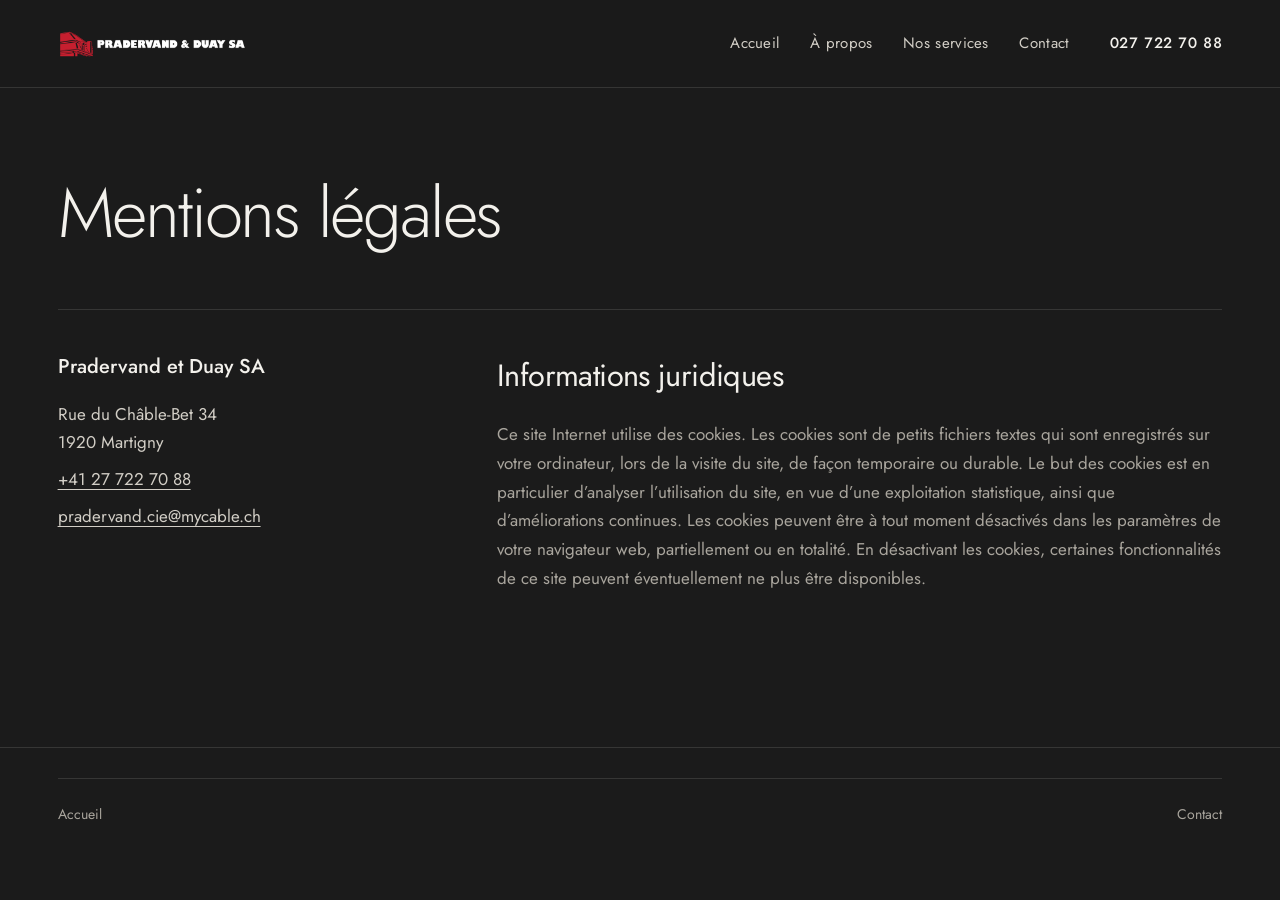
<file: mentions-legales.html>
<!doctype html>
<html lang="fr-CH">
<head>
<meta charset="utf-8">
<meta name="viewport" content="width=device-width, initial-scale=1, viewport-fit=cover">
<title>Mentions légales | Pradervand et Duay SA</title>
<meta name="description" content="Mentions légales du site de Pradervand & Duay SA, Martigny.">
<meta name="theme-color" content="#1B1B1B">
<link rel="icon" href="assets/img/favicon-64.png" type="image/png">
<link rel="preconnect" href="https://fonts.googleapis.com">
<link rel="preconnect" href="https://fonts.gstatic.com" crossorigin>
<link rel="stylesheet" href="https://fonts.googleapis.com/css2?family=Jost:wght@300;400;500;600&amp;display=swap">
<link rel="stylesheet" href="css/styles.css">
</head>
<body>
<a class="skip" href="#contenu">Aller au contenu</a>
<header class="hd is-solid">
  <a class="hd__logo" href="index.html" aria-label="Pradervand et Duay SA, retour à l'accueil">
    <img class="hd__logo-mark" src="assets/img/logo-dark-640.png" alt="Pradervand et Duay SA" width="640" height="92">
    <img class="hd__logo-word" src="assets/img/logo-dark-640.png" alt="" width="640" height="92">
  </a>
  <nav class="hd__nav" aria-label="Navigation principale">
    <a href="index.html">Accueil</a>
    <a href="index.html#apropos">À propos</a>
    <a href="index.html#services">Nos services</a>
    <a href="index.html#contact">Contact</a>
  </nav>
  <div class="hd__actions">
    <a class="hd__tel" href="tel:+41277227088">027 722 70 88</a>
    <a class="btn btn--red hd__call" href="tel:+41277227088" aria-label="027 722 70 88"><svg viewBox="0 0 24 24" aria-hidden="true" focusable="false"><path d="M6.6 3.5h3l1.5 4.2-2.1 1.4a11.6 11.6 0 0 0 5.9 5.9l1.4-2.1 4.2 1.5v3a2 2 0 0 1-2.2 2A16.6 16.6 0 0 1 4.6 5.7a2 2 0 0 1 2-2.2Z" fill="none" stroke="currentColor" stroke-width="1.6" stroke-linejoin="round"/></svg></a>
  </div>
</header>

<main id="contenu">
  <section class="legal">
    <div class="wrap">
      <h1 class="sec__title">Mentions légales</h1>
      <div class="legal__grid">
        <div class="legal__side">
          <h2>Pradervand et Duay SA</h2>
          <span>Rue du Châble-Bet 34<br>1920 Martigny</span>
          <a href="tel:+41277227088">+41 27 722 70 88</a>
          <a href="mailto:pradervand.cie@mycable.ch">pradervand.cie@mycable.ch</a>
        </div>
        <div class="legal__main">
          <h2>Informations juridiques</h2>
          <p>Ce site Internet utilise des cookies. Les cookies sont de petits fichiers textes qui sont enregistrés sur votre ordinateur, lors de la visite du site, de façon temporaire ou durable. Le but des cookies est en particulier d’analyser l’utilisation du site, en vue d’une exploitation statistique, ainsi que d’améliorations continues. Les cookies peuvent être à tout moment désactivés dans les paramètres de votre navigateur web, partiellement ou en totalité. En désactivant les cookies, certaines fonctionnalités de ce site peuvent éventuellement ne plus être disponibles.</p>
        </div>
      </div>
    </div>
  </section>
</main>

<footer class="ft ft--compact">
  <div class="wrap">
    <div class="ft__bottom">
      <a href="index.html">Accueil</a>
      <a href="index.html#contact">Contact</a>
    </div>
  </div>
</footer>
</body>
</html>
</file>
<file: css/styles.css>
/* Pradervand & Duay SA — site 3D, direction « studio sombre »
   Fond encre et anthracite, texte crème, rouge Pradervand en touche rare.
   Une seule famille, Jost, en graisses fines. Filets d'un pixel, angles droits. */

:root {
  --ink: #1B1B1B;
  --charcoal: #222426;
  --charcoal-raised: #2E3033;
  --cream: #F3F1EC;
  --text-2: #D2CEC6;
  --text-3: #A9A59D;
  --red: #C61F2F;
  --red-deep: #A21826;
  --paper: #F3F1EC;     /* fond de la seule section claire */
  --line: rgba(243, 241, 236, .12);
  --line-strong: rgba(243, 241, 236, .3);
  --glass: rgba(27, 27, 27, .58);
  --gutter: clamp(20px, 4.5vw, 72px);
  --section: clamp(100px, 12vw, 180px);
  --max: 1440px;
  --font: "Jost", system-ui, -apple-system, "Segoe UI", sans-serif;
  --ease: cubic-bezier(.22, .8, .2, 1);
  --hd-h: 88px;
  --display: 300;       /* graisse des grands titres : fine, comme une ligne de crayon */
}

*, *::before, *::after { box-sizing: border-box; }
html {
  -webkit-text-size-adjust: 100%; scroll-padding-top: var(--hd-h); background: var(--ink);
  scrollbar-color: rgba(243, 241, 236, .2) var(--ink); scrollbar-width: thin;
}
body {
  margin: 0;
  font-family: var(--font);
  font-size: 17px;
  font-weight: 400;
  line-height: 1.7;
  color: var(--cream);
  background: var(--ink);
  -webkit-font-smoothing: antialiased;
  overflow-x: clip;
  caret-color: var(--red);
  accent-color: var(--red);
}
img { display: block; max-width: 100%; height: auto; }
a { color: inherit; text-underline-offset: .22em; text-decoration-thickness: 1px; }
h1, h2, h3 { margin: 0; font-weight: 400; text-wrap: balance; }
p { margin: 0; text-wrap: pretty; }
strong { font-weight: 500; color: var(--cream); }
::selection { background: var(--red); color: #fff; }
.skip {
  position: fixed; left: 16px; top: -60px; z-index: 100;
  background: var(--cream); color: var(--ink); padding: 12px 18px; text-decoration: none;
}
.skip:focus { top: 16px; }
:focus-visible { outline: 2px solid var(--red); outline-offset: 4px; }

.wrap { width: 100%; max-width: var(--max); margin: 0 auto; padding: 0 var(--gutter); }

/* ---------- boutons */
.btn {
  display: inline-flex; align-items: center; justify-content: center; gap: 14px;
  height: 52px; padding: 0 26px;
  font: 500 15px/1 var(--font); letter-spacing: .03em;
  text-decoration: none; border: 1px solid transparent; border-radius: 0;
  transition: background-color .35s var(--ease), color .35s var(--ease), border-color .35s var(--ease);
}
.btn__arrow { width: 16px; height: 16px; flex: none; transition: transform .35s var(--ease); }
.btn:hover .btn__arrow { transform: translateX(4px); }
.btn--red { background: var(--red); border-color: var(--red); color: #fff; }
.btn--red:hover { background: var(--cream); border-color: var(--cream); color: var(--ink); }
.btn--line { border-color: var(--line-strong); color: var(--cream); }
.btn--line:hover { border-color: var(--cream); background: rgba(243, 241, 236, .06); }

/* ---------- préchargeur */
.loader {
  position: fixed; inset: 0; z-index: 200;
  display: grid; place-items: center;
  background: var(--ink);
  transition: opacity .9s var(--ease) .1s, visibility 0s 1s;
}
.loader.is-done { opacity: 0; visibility: hidden; }
.loader__inner { display: grid; justify-items: center; width: min(320px, 76vw); }
.loader__mark { width: 56px; height: 56px; margin-bottom: 26px; }
.loader__name { font-size: 13px; font-weight: 500; letter-spacing: .22em; text-transform: uppercase; }
.loader__bar { width: 100%; height: 1px; margin: 30px 0 12px; background: var(--line); overflow: hidden; }
.loader__bar i { display: block; height: 100%; background: var(--red); transform-origin: left; transform: scaleX(0); animation: loadbar 2s cubic-bezier(.2, .7, .2, 1) forwards; }
@keyframes loadbar { to { transform: scaleX(.94); } }

/* ---------- cadre : filets fixes sur la scène */
.frame { position: fixed; inset: 0; z-index: 1; pointer-events: none; }
.frame i { position: absolute; top: 0; bottom: 0; width: 1px; background: rgba(243, 241, 236, .055); }
.frame i:nth-child(1) { left: var(--gutter); }
.frame i:nth-child(2) { right: var(--gutter); }

/* ---------- en-tête */
.hd {
  position: fixed; inset: 0 0 auto; z-index: 50;
  height: var(--hd-h);
  display: flex; align-items: center; gap: 40px;
  padding: 0 var(--gutter);
  color: var(--cream);
}
.hd::before {
  content: ""; position: absolute; inset: 0; z-index: -1;
  background: linear-gradient(to bottom, rgba(27, 27, 27, .8), rgba(27, 27, 27, 0));
  border-bottom: 1px solid transparent;
  transition: background-color .4s var(--ease), border-color .4s var(--ease);
}
.hd.is-solid::before {
  background: rgba(27, 27, 27, .72);
  -webkit-backdrop-filter: blur(18px) saturate(1.2);
  backdrop-filter: blur(18px) saturate(1.2);
  border-bottom-color: var(--line);
}
.hd__logo { position: relative; display: block; width: clamp(180px, 15vw, 220px); flex: none; }
.hd__logo img { width: 100%; height: auto; }
.hd__logo-mark { clip-path: inset(0 80.5% 0 0); }
.hd__logo-word { position: absolute; inset: 0; filter: brightness(0) invert(1); clip-path: inset(0 0 0 19.5%); }
.hd__nav { display: flex; gap: clamp(22px, 2.4vw, 40px); margin-left: auto; }
.hd__nav a {
  position: relative; text-decoration: none; font-size: 15px; letter-spacing: .02em; padding: 8px 0;
  color: var(--text-2); transition: color .3s var(--ease);
}
.hd__nav a::after {
  content: ""; position: absolute; left: 0; right: 0; bottom: 2px; height: 1px;
  background: var(--red); transform: scaleX(0); transform-origin: left; transition: transform .4s var(--ease);
}
.hd__nav a:hover, .hd__nav a.is-active { color: var(--cream); }
.hd__nav a:hover::after, .hd__nav a.is-active::after { transform: scaleX(1); }
.hd__actions { display: flex; align-items: center; gap: 26px; }
.hd__tel { font-size: 15px; font-weight: 500; letter-spacing: .04em; text-decoration: none; font-variant-numeric: tabular-nums; white-space: nowrap; }
.hd__tel:hover { color: var(--text-2); }
.hd__cta { height: 44px; padding: 0 22px; }
.hd__call { display: none; }
.sr-only { position: absolute; width: 1px; height: 1px; padding: 0; margin: -1px; overflow: hidden; clip: rect(0 0 0 0); white-space: nowrap; border: 0; }
.hd__call svg { width: 17px; height: 17px; }
.hd__progress { position: absolute; left: 0; right: 0; bottom: 0; height: 1px; }
.hd__progress i { display: block; height: 100%; width: 0; background: var(--red); }
.burger {
  display: none; width: 44px; height: 44px; border: 1px solid var(--line-strong); padding: 0; cursor: pointer;
  background: transparent; position: relative;
}
.burger span { position: absolute; left: 12px; right: 12px; height: 1px; background: var(--cream); transition: transform .3s var(--ease); }
.burger span:first-child { top: 18px; }
.burger span:last-child { top: 25px; }
.burger[aria-expanded="true"] span:first-child { transform: translateY(3.5px) rotate(45deg); }
.burger[aria-expanded="true"] span:last-child { transform: translateY(-3.5px) rotate(-45deg); }

.menu {
  position: fixed; inset: 0; z-index: 45; background: var(--ink);
  padding: calc(var(--hd-h) + 30px) var(--gutter) 40px;
  display: flex; flex-direction: column; justify-content: space-between;
}
.menu[hidden] { display: none; }
.menu nav { display: grid; }
.menu nav a {
  font-size: clamp(32px, 8.6vw, 48px); font-weight: 300; letter-spacing: -.02em; line-height: 1.3;
  text-decoration: none; border-bottom: 1px solid var(--line); padding: 10px 0;
}
.menu__foot { display: grid; gap: 6px; color: var(--text-3); font-size: 15px; }
.menu__tel { font-size: 26px; font-weight: 400; color: var(--cream); text-decoration: none; }

/* ---------- scène 3D */
#webgl {
  position: fixed; inset: 0; width: 100%; height: 100%; z-index: 0;
  display: block; outline: none;
}
/* la scène apparaît en fondu quand son premier rendu est prêt, sans retenir la page */
.js #webgl { opacity: 0; transition: opacity 1.4s var(--ease); }
.js.is-3d #webgl { opacity: 1; }
.fallback { display: none; }
.no-webgl .fallback { display: block; position: fixed; inset: 0; z-index: 0; }
.no-webgl .fallback img { width: 100%; height: 100%; object-fit: cover; }
.no-webgl .fallback::after { content: ""; position: absolute; inset: 0; background: rgba(27, 27, 27, .7); }

main { position: relative; }
/* 5,4 écrans de scroll : assez pour lire chaque chapitre, sans faire attendre les services */
.stage { position: relative; height: 540vh; z-index: 2; }
.chapters { position: fixed; inset: 0; z-index: 2; pointer-events: none; }
.past-stage .chapters, .past-stage .rail, .past-stage .cue { visibility: hidden; opacity: 0; }

.chapter {
  position: absolute;
  left: calc(var(--gutter) + clamp(0px, 2vw, 32px));
  top: calc(50% + var(--hd-h) / 2);
  width: min(44vw, 620px);
  transform: translateY(-50%);
  pointer-events: none;
}
.chapter--1 { width: min(38vw, 560px); }
.chapter--right { left: auto; right: calc(var(--gutter) + clamp(36px, 4vw, 64px)); width: min(40vw, 560px); }
.chapter.is-on { pointer-events: auto; }
.chapter > * {
  opacity: 0; transform: translateY(22px);
  transition: opacity .6s var(--ease), transform .8s var(--ease);
}
.chapter.is-on > * { opacity: 1; transform: none; }
.chapter.is-on > :nth-child(2) { transition-delay: .08s; }
.chapter.is-on > :nth-child(3) { transition-delay: .16s; }
.chapter.is-on > :nth-child(4) { transition-delay: .24s; }
.chapter__title {
  font-size: clamp(40px, min(6vw, 10.5vh), 96px);
  font-weight: var(--display); line-height: 1.02; letter-spacing: -.032em;
  margin-bottom: 34px;
}
.chapter__title--md { font-size: clamp(34px, min(4.6vw, 8.2vh), 78px); }
.chapter__title--sm { font-size: clamp(30px, min(3.7vw, 6.8vh), 62px); }
.chapter__title .ln { display: block; overflow: hidden; padding: .1em 0 .06em; margin-top: -.1em; }
.chapter__title .ln > span { display: block; transform: translateY(110%); transition: transform 1s var(--ease); }
.chapter.is-on .chapter__title .ln > span { transform: none; }
.chapter.is-on .chapter__title .ln:nth-child(2) > span { transition-delay: .08s; }
.ln--muted { color: var(--text-3); }
.chapter__lead { font-size: clamp(18px, 1.35vw, 21px); line-height: 1.6; color: var(--text-2); max-width: 32em; }
.chapter__text { margin-top: 18px; color: var(--text-3); max-width: 32em; }
.chapter__actions { display: flex; flex-wrap: wrap; align-items: center; gap: 14px; margin-top: 40px; }

/* métiers : chacun mène à son détail dans la section Services */
.trades { list-style: none; margin: 0; padding: 0; border-top: 1px solid var(--line); max-width: 560px; }
.trade { border-bottom: 1px solid var(--line); }
.trade__link {
  display: grid; grid-template-columns: 1fr auto; align-items: center; column-gap: 24px;
  padding: 18px 0; text-decoration: none;
  transition: padding-left .5s var(--ease);
}
.trade__name { display: block; font-size: clamp(20px, 1.55vw, 24px); font-weight: 400; letter-spacing: -.01em; line-height: 1.3; }
.trade__tag { display: block; font-size: 15px; line-height: 1.55; color: var(--text-3); margin-top: 4px; }
.trade__link svg { width: 16px; height: 16px; color: var(--text-3); transform: rotate(90deg); transition: transform .5s var(--ease), color .35s var(--ease); }
.trade__link:hover { padding-left: 12px; }
.trade__link:hover svg { color: var(--red); transform: rotate(90deg) translateX(3px); }

/* motifs du chapitre 4 */
.reasons { display: grid; grid-template-columns: repeat(2, minmax(0, 1fr)); gap: clamp(20px, 2.6vw, 40px); margin-top: 36px; max-width: 560px; }
.reason { border-top: 1px solid var(--line-strong); padding-top: 18px; }
.reason h3 { font-size: clamp(18px, 1.4vw, 21px); font-weight: 500; letter-spacing: -.01em; line-height: 1.3; }
.reason p { font-size: 15px; line-height: 1.55; color: var(--text-3); margin-top: 8px; }

/* rail de chapitres */
.rail {
  position: fixed; right: var(--gutter); top: 50%; transform: translate(50%, -50%); z-index: 3;
  display: grid; gap: 6px; justify-items: center;
}
.rail__dash { display: block; width: 1px; height: 40px; background: var(--line-strong); position: relative; }
.rail__dash i { position: absolute; inset: 0 0 auto; height: 0; background: var(--cream); }

.cue {
  position: fixed; left: var(--gutter); bottom: 32px; z-index: 3;
  display: flex; align-items: center; gap: 14px; padding-left: clamp(0px, 2vw, 32px);
  font-size: 12px; letter-spacing: .18em; text-transform: uppercase; color: var(--text-3);
  transition: opacity .5s var(--ease);
}
.cue.is-off { opacity: 0; }
.cue__line { width: 44px; height: 1px; background: var(--line-strong); position: relative; overflow: hidden; }
.cue__line::after { content: ""; position: absolute; inset: 0; background: var(--cream); transform: translateX(-100%); animation: cue 2s var(--ease) 1s 4; }
@keyframes cue { from { transform: translateX(-100%); } to { transform: translateX(100%); } }

/* ---------- sections photos */
.sec { position: relative; z-index: 3; padding: var(--section) 0; }
.services, .company { background: var(--ink); }
/* la scène 3D s'efface sous la section qui monte, sans arête franche */
.has-webgl .services::before {
  content: ""; position: absolute; left: 0; right: 0; bottom: 100%; height: 45vh;
  background: linear-gradient(to bottom, rgba(27, 27, 27, 0), var(--ink));
  pointer-events: none;
}
.sec__head {
  padding-bottom: clamp(28px, 3vw, 44px); margin-bottom: clamp(72px, 9vw, 150px);
  border-bottom: 1px solid var(--line);
}
.sec__title { font-size: clamp(40px, 5.4vw, 88px); font-weight: var(--display); line-height: 1.02; letter-spacing: -.032em; }
.sec__title-muted { display: block; color: var(--text-3); font-size: clamp(20px, 2.5vw, 43px); line-height: 1.25; letter-spacing: -.02em; margin-top: .45em; }
.sec__intro { font-size: clamp(18px, 1.4vw, 21px); line-height: 1.6; color: var(--text-2); max-width: 30em; }

.svc {
  display: grid; grid-template-columns: 7fr 5fr; gap: clamp(32px, 6vw, 110px); align-items: end;
  scroll-margin-top: calc(var(--hd-h) + 32px);
}
.svc + .svc { margin-top: clamp(96px, 11vw, 180px); }
.svc--flip { grid-template-columns: 5fr 7fr; }
.svc--flip .svc__media { order: 2; }
.svc__media { position: relative; margin: 0; aspect-ratio: 4 / 3; background: var(--charcoal); overflow: hidden; }
/* la vue de drone est recadrée serré sur la toiture plate */
#etancheite .svc__media { aspect-ratio: 1 / 1; }
.svc--tall .svc__media { aspect-ratio: 4 / 5; max-height: 82vh; }
.svc__media img, .company__banner img { width: 100%; height: 100%; object-fit: cover; }
/* un même étalonnage pour toutes les photos de chantier : couleurs retenues, contraste
   ferme ; dans la partie sombre, un vignetage intérieur les fond dans la page */
.svc__media img, .gallery img, .company__banner img { filter: saturate(.84) contrast(1.06) brightness(.97); }
.svc__media::after {
  content: ""; position: absolute; inset: 0; pointer-events: none;
  background: radial-gradient(120% 95% at 50% 45%, rgba(12, 12, 12, 0) 58%, rgba(12, 12, 12, .34));
}
.svc__body { display: grid; gap: 18px; max-width: 520px; padding-top: 30px; border-top: 1px solid var(--line-strong); }
.svc h3 { font-size: clamp(36px, 3.6vw, 60px); font-weight: var(--display); line-height: 1.04; letter-spacing: -.03em; margin-bottom: 4px; }
.svc__tag { font-size: clamp(18px, 1.4vw, 21px); color: var(--cream); line-height: 1.45; }
.svc__body p:not(.svc__tag) { color: var(--text-3); }

.company__banner { position: relative; z-index: 3; height: clamp(320px, 46vw, 680px); background: var(--charcoal); overflow: hidden; }
.company__banner::after { content: ""; position: absolute; inset: 0; background: linear-gradient(to bottom, rgba(243, 241, 236, 0) 58%, var(--paper)); pointer-events: none; }
/* « Notre entreprise » en lumière du jour : une seule section claire rompt la longue
   suite sombre et sert les photos de chantier. Dans la section, les rôles de couleur
   s'inversent : --cream y désigne le texte principal, donc l'encre. */
.company {
  --cream: #1B1B1B;
  --text-2: #3F3C37;
  --text-3: #5E5A53;
  --line: rgba(27, 27, 27, .12);
  --line-strong: rgba(27, 27, 27, .3);
  --charcoal: #E2DED6;
  padding-top: clamp(60px, 7vw, 110px);
  background: var(--paper);
  color: var(--cream);
}
.company ::selection { background: var(--ink); color: var(--paper); }
.company__intro { display: grid; grid-template-columns: 1fr 1.1fr; gap: clamp(32px, 6vw, 110px); }
.company__text { display: grid; gap: 18px; color: var(--text-3); }
.company__first { font-size: clamp(20px, 1.6vw, 24px); color: var(--cream); line-height: 1.5; }
.company__last { color: var(--text-2); }
/* deux photos de chantier, décalées */
.gallery { display: grid; grid-template-columns: 1.6fr 1fr; gap: clamp(20px, 3vw, 48px); align-items: start; margin-top: var(--section); }
.gallery figure { margin: 0; overflow: hidden; background: var(--charcoal); }
.gallery img { width: 100%; height: 100%; object-fit: cover; }
.gallery__a { aspect-ratio: 4 / 3; }
.gallery__b { aspect-ratio: 4 / 5; margin-top: clamp(60px, 14vw, 220px); }
.values { margin-top: var(--section); }
.values__title { font-size: clamp(30px, 3vw, 48px); font-weight: var(--display); letter-spacing: -.028em; line-height: 1.1; }
.values__grid { display: grid; grid-template-columns: repeat(3, 1fr); gap: clamp(24px, 3vw, 48px); margin-top: 48px; }
.value { display: grid; gap: 12px; align-content: start; border-top: 1px solid var(--line-strong); padding-top: 24px; }
.value h3 { font-size: clamp(21px, 1.6vw, 26px); letter-spacing: -.02em; line-height: 1.25; }
.value p { color: var(--text-3); }
.partners {
  margin-top: var(--section); padding-top: 32px; border-top: 1px solid var(--line);
  display: flex; align-items: center; justify-content: space-between; gap: 30px; flex-wrap: wrap;
}
.partners h2 { font-size: 15px; font-weight: 500; letter-spacing: .02em; color: var(--text-2); }
.partners__logo { display: block; padding: 6px; }
/* logo partenaire en retrait, sa couleur revient au survol */
.partners img { width: 132px; filter: grayscale(1) brightness(.8) contrast(1.1); opacity: .8; transition: filter .5s var(--ease), opacity .5s var(--ease); }
.partners__logo:hover img, .partners__logo:focus-visible img { filter: none; opacity: 1; }

/* rideau : les photos se dévoilent, glissent doucement dans leur cadre au scroll
   (translate piloté par app.js) et respirent au survol */
.js .curtain { clip-path: inset(0 0 100% 0); transition: clip-path 1.3s var(--ease); }
.js .curtain img { scale: 1.2; transition: scale 1.8s var(--ease); }
.js .curtain.in { clip-path: inset(0 0 0 0); }
.js .curtain.in img { scale: 1.1; }
.js .svc:hover .curtain.in img, .js .gallery .curtain.in:hover img { scale: 1.14; }
.js .reveal { opacity: 0; transform: translateY(24px); transition: opacity .9s var(--ease), transform 1s var(--ease); }
.js .reveal.in { opacity: 1; transform: none; }

/* ---------- contact : la toiture neuve réapparaît dans le studio */
.contact {
  position: relative; z-index: 3;
  min-height: 100vh;
  display: flex; align-items: center;
  padding: calc(var(--hd-h) + 40px) 0 80px;
  background: var(--ink);
}
.has-webgl .contact { background: transparent; }
.has-webgl .contact::before {
  content: ""; position: absolute; left: 0; right: 0; top: 0; height: 32vh; z-index: -1;
  background: linear-gradient(var(--ink), rgba(27, 27, 27, 0));
  pointer-events: none;
}
.contact__card {
  width: min(50%, 600px);
  padding: clamp(32px, 3.4vw, 52px);
  background: var(--glass);
  -webkit-backdrop-filter: blur(20px) saturate(1.15); backdrop-filter: blur(20px) saturate(1.15);
  border: 1px solid var(--line);
}
.contact__title { font-size: clamp(40px, 4.4vw, 74px); font-weight: var(--display); line-height: 1.02; letter-spacing: -.032em; }
.contact__title span { display: block; color: var(--text-3); }
.contact__lead { font-size: clamp(17px, 1.3vw, 20px); color: var(--text-2); margin-top: 22px; max-width: 28em; }
.contact__tel {
  display: inline-block; margin-top: 18px;
  font-size: clamp(40px, 4.6vw, 76px); font-weight: 300; line-height: 1; letter-spacing: -.02em;
  text-decoration: none; font-variant-numeric: tabular-nums;
  background: linear-gradient(var(--red), var(--red)) left bottom / 0 1px no-repeat;
  padding-bottom: 12px; transition: background-size .5s var(--ease);
}
.contact__tel:hover { background-size: 100% 1px; }
.contact__sub { margin-top: 36px; padding-top: 28px; border-top: 1px solid var(--line); font-size: 15px; font-weight: 500; color: var(--text-2); }
.contact__list { list-style: none; margin: 26px 0 0; padding: 0; display: grid; gap: 16px; }
.contact__list li { display: grid; grid-template-columns: 22px 1fr; gap: 16px; align-items: start; font-size: 16px; line-height: 1.55; }
.contact__list svg { width: 22px; height: 22px; color: var(--text-3); margin-top: 1px; }
.contact__list a { text-decoration: none; background: linear-gradient(var(--line-strong), var(--line-strong)) left bottom / 100% 1px no-repeat; }
.contact__list a:hover { background-image: linear-gradient(var(--cream), var(--cream)); }

.map { position: relative; z-index: 3; height: clamp(300px, 36vw, 460px); background: var(--charcoal); border-top: 1px solid var(--line); }
.map iframe { width: 100%; height: 100%; border: 0; display: block; filter: grayscale(1) invert(.9) contrast(.9) brightness(.95); }

.ft { position: relative; z-index: 3; background: var(--ink); color: var(--text-3); padding: clamp(70px, 8vw, 120px) 0 48px; border-top: 1px solid var(--line); font-size: 15px; }
/* le dernier mot de la page : le numéro, en très grand */
.ft__tel {
  display: inline-block; color: var(--cream); text-decoration: none;
  font-size: clamp(44px, 9.4vw, 150px); font-weight: var(--display); line-height: .95; letter-spacing: -.035em;
  font-variant-numeric: tabular-nums;
  background: linear-gradient(var(--red), var(--red)) left bottom / 0 2px no-repeat;
  padding-bottom: .12em; transition: background-size .6s var(--ease);
}
.ft .ft__tel:hover { color: var(--cream); background-size: 100% 2px; }
.ft__top { display: grid; grid-template-columns: 1.3fr 1fr 1fr; gap: 40px; align-items: start; margin-top: clamp(56px, 6vw, 96px); padding-top: 40px; border-top: 1px solid var(--line); }
.ft__logo { width: min(300px, 100%); opacity: .92; }
.ft__nav, .ft__contact { display: grid; gap: 8px; align-content: start; }
.ft__title { font-size: 15px; font-weight: 500; color: var(--cream); margin-bottom: 6px; }
.ft a { text-decoration: none; transition: color .3s var(--ease); }
.ft a:hover { color: var(--cream); }
.ft__contact a { color: var(--text-2); }
.ft__bottom { display: flex; justify-content: space-between; gap: 20px; margin-top: 70px; padding-top: 24px; border-top: 1px solid var(--line); flex-wrap: wrap; font-size: 14px; }
.ft--compact { padding-top: 30px; }
.ft--compact .ft__bottom { margin-top: 0; }

/* ---------- page mentions légales */
.legal { padding: calc(var(--hd-h) + 90px) 0 var(--section); }
.legal__grid { display: grid; grid-template-columns: 1fr 2fr; gap: clamp(32px, 6vw, 110px); margin-top: 60px; padding-top: 40px; border-top: 1px solid var(--line); }
.legal__side { display: grid; gap: 8px; align-content: start; color: var(--text-2); }
.legal__side h2 { font-size: 20px; font-weight: 500; color: var(--cream); margin-bottom: 8px; }
.legal__main { display: grid; gap: 18px; color: var(--text-3); }
.legal__main h2 { font-size: clamp(26px, 2.4vw, 36px); letter-spacing: -.02em; color: var(--cream); }

/* ---------- tablette et téléphone
   La largeur règle l'en-tête et les sections ; l'orientation règle la mise en scène 3D
   (portrait : toit en haut, texte en bas ; paysage : texte d'un côté, toit de l'autre). */
@media (max-width: 1100px) {
  .hd__nav { display: none; }
  .hd__actions { margin-left: auto; }
  .burger { display: block; }
}
@media (max-width: 900px) {
  :root { --hd-h: 70px; }
  body { font-size: 16px; }
  .hd { gap: 12px; }
  .hd__tel { display: none; }
  .hd__call { display: inline-flex; width: 44px; height: 44px; padding: 0; }
  .hd__actions { gap: 10px; }
  .hd__logo { width: min(160px, 40vw); }
  .svc, .svc--flip, .gallery, .company__intro { grid-template-columns: 1fr; }
  .svc { gap: 28px; }
  .svc__body { padding-top: 24px; }
  .svc--flip .svc__media { order: 0; }
  .svc--tall .svc__media { aspect-ratio: 4 / 3; max-height: none; }
  .gallery__b { margin-top: 0; aspect-ratio: 4 / 3; }
  .values__grid { grid-template-columns: 1fr; }
  .ft__top { grid-template-columns: 1fr; }
  .legal__grid { grid-template-columns: 1fr; }
}
@media (orientation: portrait) {
  .chapter, .chapter--1, .chapter--right {
    left: var(--gutter); right: var(--gutter); width: auto; max-width: 640px;
    top: auto; bottom: max(28px, env(safe-area-inset-bottom)); transform: none;
  }
  .chapter::before {
    content: ""; position: absolute; inset: -70px calc(-1 * var(--gutter)) -40px; z-index: -1;
    background: linear-gradient(to bottom, rgba(27, 27, 27, 0), rgba(27, 27, 27, .92) 80px);
    opacity: 0; transition: opacity .5s var(--ease);
  }
  .chapter.is-on::before { opacity: 1; }
  .chapter > * { position: relative; }
  .chapter__title { font-size: clamp(36px, 10vw, 76px); margin-bottom: 18px; }
  .chapter__title--md { font-size: clamp(32px, 8.6vw, 64px); }
  .chapter__title--sm { font-size: clamp(28px, 7.4vw, 54px); }
  .chapter__lead { font-size: clamp(16px, 2.4vw, 19px); }
  .chapter__actions { margin-top: 22px; }
  .stage { height: 430vh; }
  .trade__link { padding: 11px 0; }
  .trade__tag { font-size: 13px; margin-top: 2px; }
  .reasons { margin-top: 20px; gap: 16px; }
  .reason { padding-top: 12px; }
  .reason p { font-size: 13px; margin-top: 4px; }
  .rail, .cue { display: none; }
  .contact { align-items: flex-start; padding-top: 54vh; }
  .contact__card { width: 100%; max-width: 640px; }
}
@media (orientation: landscape) and (max-height: 560px) {
  :root { --hd-h: 60px; }
  .chapter { width: min(46vw, 560px); }
  .chapter--right { right: var(--gutter); width: min(44vw, 520px); }
  .chapter__title { margin-bottom: 14px; }
  .chapter__lead { font-size: 14px; line-height: 1.5; }
  .chapter__actions { margin-top: 16px; gap: 10px; }
  .btn { height: 42px; padding: 0 18px; font-size: 14px; }
  .trade__link { padding: 6px 0; }
  .trade__name { font-size: 16px; }
  .trade__tag { font-size: 12px; margin-top: 0; }
  .reasons { margin-top: 12px; gap: 14px; }
  .reason { padding-top: 8px; }
  .reason h3 { font-size: 15px; }
  .reason p { font-size: 12px; margin-top: 2px; line-height: 1.45; }
  .rail, .cue { display: none; }
  .contact { padding: calc(var(--hd-h) + 24px) 0 40px; }
  .contact__card { padding: 26px; width: min(58%, 520px); }
  .contact__tel { font-size: 36px; }
}

@media (prefers-reduced-motion: reduce) {
  *, *::before, *::after { animation: none !important; transition-duration: .01ms !important; }
  .js .curtain { clip-path: none; }
  .js .curtain img, .js .curtain.in img { scale: 1; translate: none; }
}
</file>
